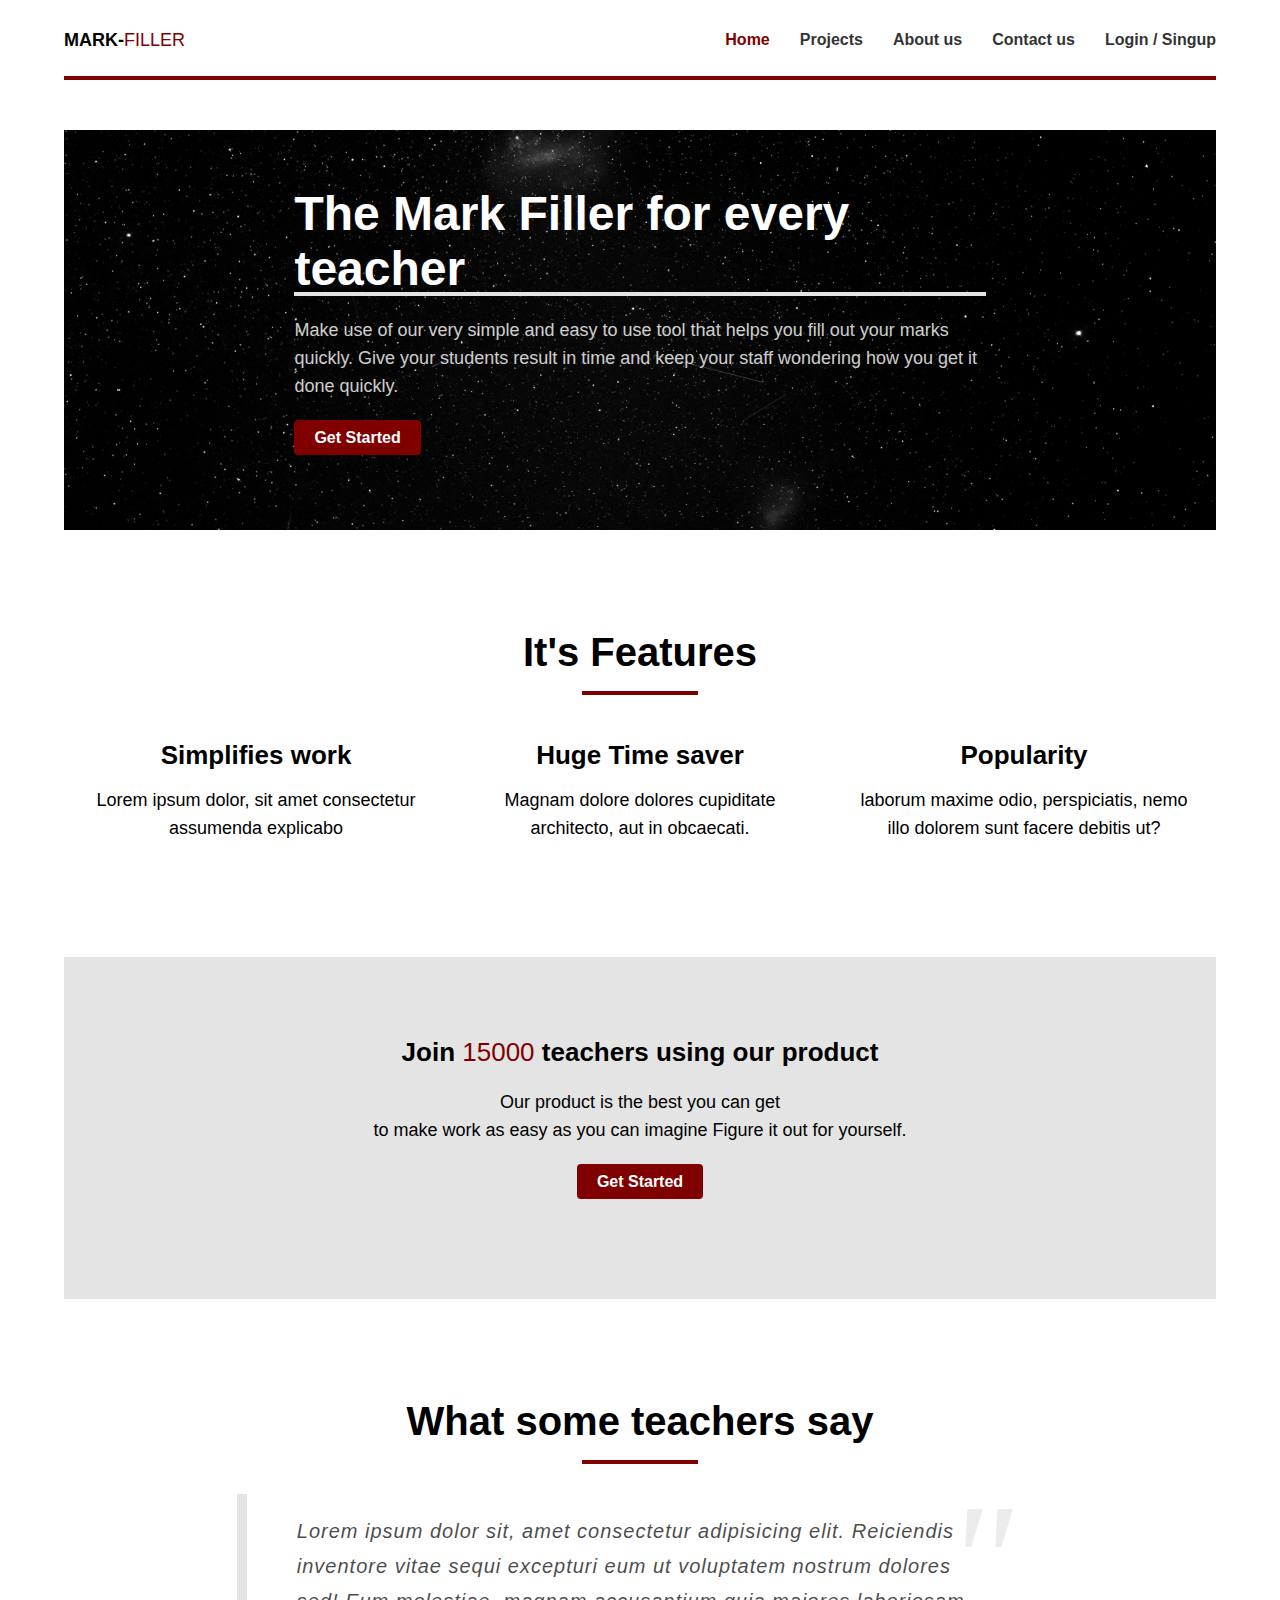
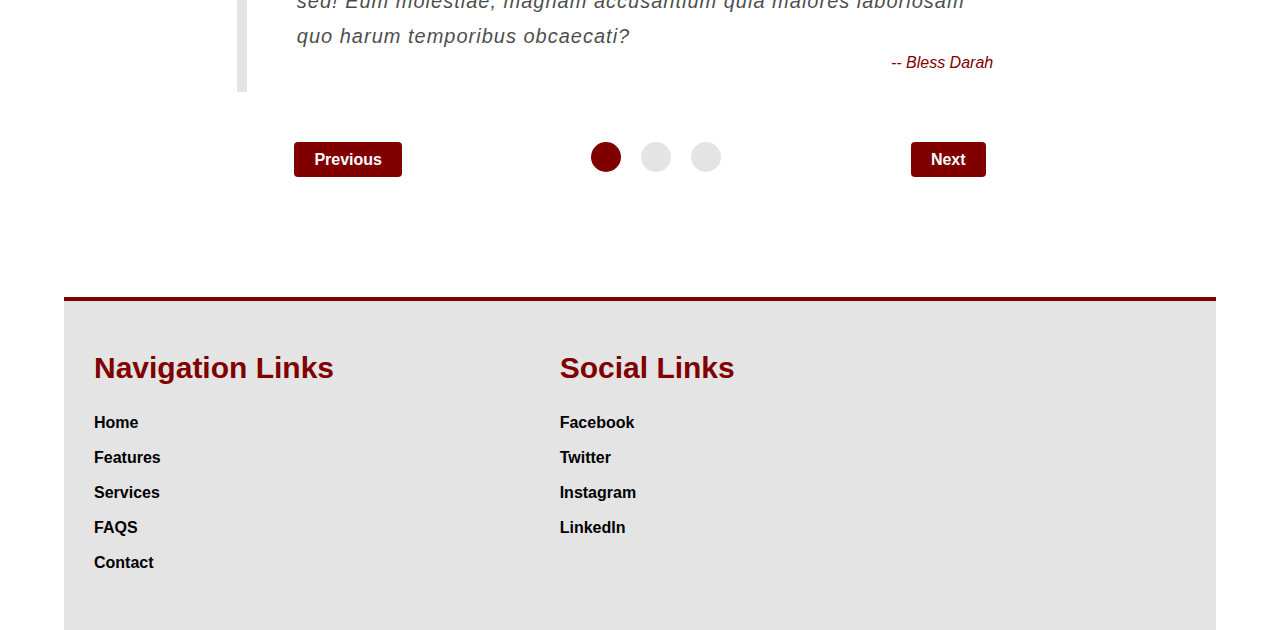
<file: index.html>
<!DOCTYPE html>
<html>
  <head>
    <title>Sass Practice</title>
    <meta charset="utf-8" />
    <meta name="viewport" content="width = device-width, initial-scale = 1.0" />
    <link rel="stylesheet" type="text/css" href="stylesheets/main.css" />
  </head>
  <body>
    <header>
      <h3 class="logo">Mark-<span class="text-primary">Filler</span></h3>
      <nav>
        <ul>
          <li class="active"><a href="#">Home</a></li>
          <li><a href="#">Projects</a></li>
          <li><a href="about.html">About us</a></li>
          <li><a href="contact.html">Contact us</a></li>
          <li><a href="login.html">Login / Singup</a></li>
        </ul>
      </nav>
    </header>

    <!-- Carousel Section -->
    <section class="carousel">
      <div class="content">
        <h1>The Mark Filler for every teacher</h1>
        <p class="lead">
          Make use of our very simple and easy to use tool that helps you fill
          out your marks quickly. Give your students result in time and keep
          your staff wondering how you get it done quickly.
        </p>
        <a href="login.html" class="btn btn-primary">Get Started</a>
      </div>
    </section>

    <!-- Features section -->
    <section class="features">
      <h2>It's Features</h2>
      <div>
        <div class="feature-item">
          <h5>Simplifies work</h5>
          <p>Lorem ipsum dolor, sit amet consectetur assumenda explicabo</p>
        </div>

        <div class="feature-item">
          <h5>Huge Time saver</h5>
          <p>Magnam dolore dolores cupiditate architecto, aut in obcaecati.</p>
        </div>

        <div class="feature-item">
          <h5>Popularity</h5>
          <p>
            laborum maxime odio, perspiciatis, nemo illo dolorem sunt facere
            debitis ut?
          </p>
        </div>
      </div>
    </section>

    <div class="banner bg-default">
      <h5>
        Join <span class="text-primary">15000</span> teachers using our product
      </h5>
      <p>
        Our product is the best you can get <br />to make work as easy as you
        can imagine Figure it out for yourself.
      </p>
      <a href="login.html" class="btn btn-primary">Get Started</a>
    </div>

    <div class="testimonial">
      <h2>What some teachers say</h2>
      <blockquote>
        <p>
          Lorem ipsum dolor sit, amet consectetur adipisicing elit. Reiciendis
          inventore vitae sequi excepturi eum ut voluptatem nostrum dolores sed!
          Eum molestiae, magnam accusantium quia maiores laboriosam quo harum
          temporibus obcaecati?
        </p>
        <cite class="text-primary">-- Bless Darah</cite>
      </blockquote>
      <div class="controls">
        <button class="prev btn btn-primary">Previous</button>
        <div>
          <div class="control active-control"></div>
          <div class="control"></div>
          <div class="control"></div>
        </div>
        <button class="next btn btn-primary">Next</button>
      </div>
    </div>

    <footer>
      <div class="footer-nav">
        <h4>Navigation Links</h4>
        <ul>
          <li><a href="#">Home</a></li>
          <li><a href="#">Features</a></li>
          <li><a href="#">Services</a></li>
          <li><a href="#">FAQS</a></li>
          <li><a href="#">Contact</a></li>
        </ul>
      </div>

      <div class="footer-social">
        <h4>Social Links</h4>
        <ul>
          <li><a href="#">Facebook</a></li>
          <li><a href="#">Twitter</a></li>
          <li><a href="#">Instagram</a></li>
          <li><a href="#">LinkedIn</a></li>
        </ul>
      </div>

      <div></div>
      <div></div>
    </footer>
  </body>
</html>
</file>
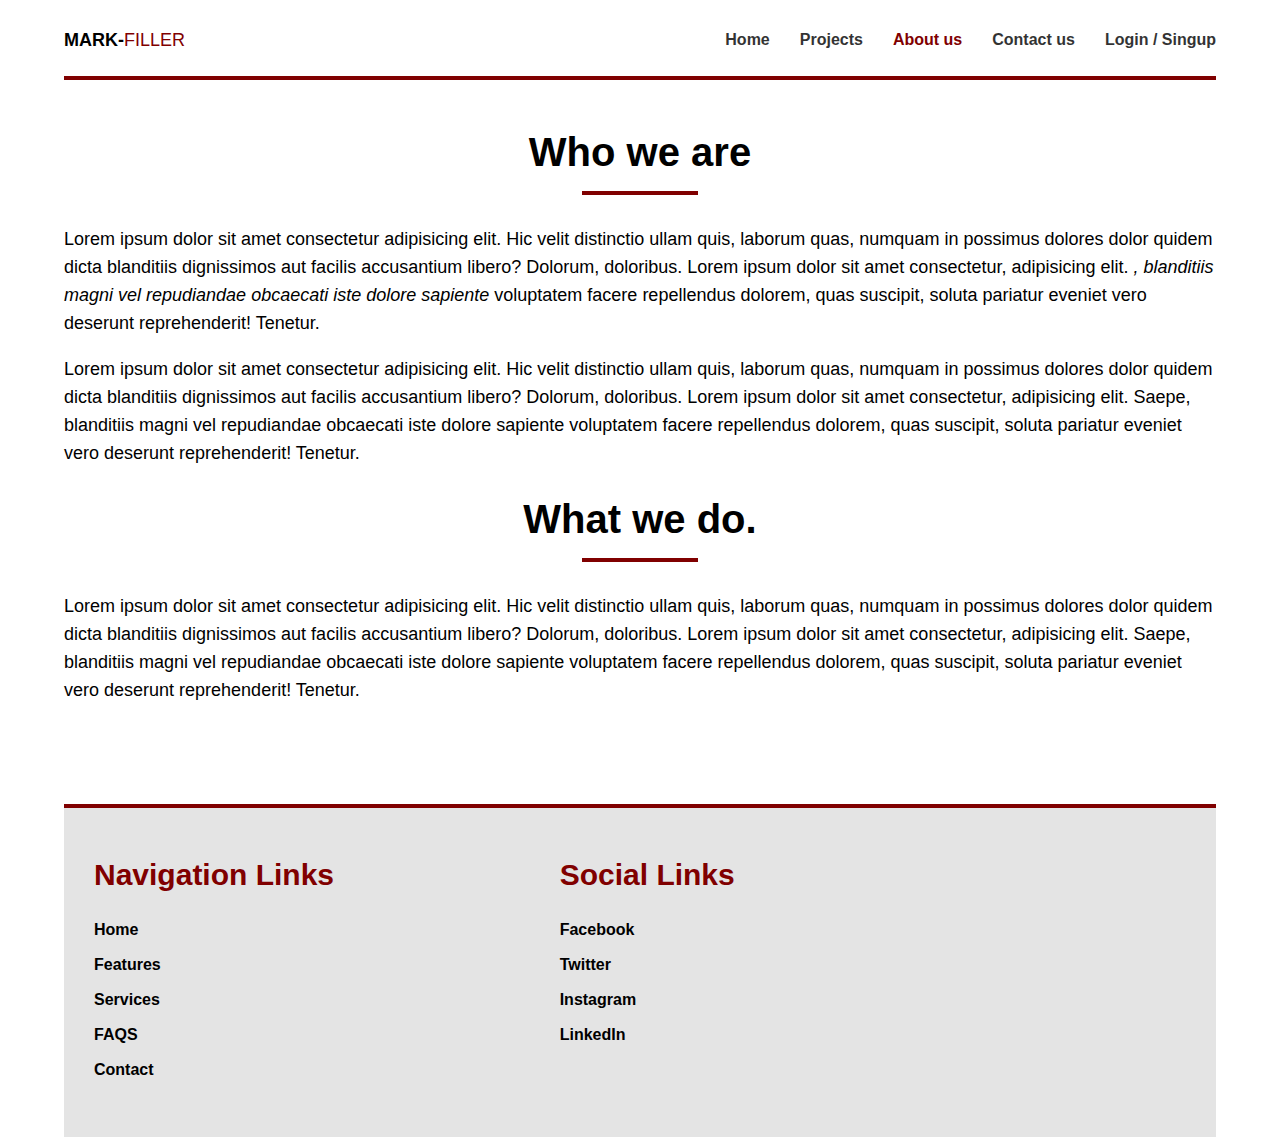
<file: about.html>
<!DOCTYPE html>
<html>
  <head>
    <title>Sass Practice</title>
    <meta charset="utf-8" />
    <meta name="viewport" content="width = device-width, initial-scale = 1.0" />
    <link rel="stylesheet" type="text/css" href="stylesheets/main.css" />
  </head>

  <body>
    <header>
      <h3 class="logo">Mark-<span class="text-primary">Filler</span></h3>
      <nav>
        <ul>
          <li><a href="index.html">Home</a></li>
          <li><a href="#">Projects</a></li>
          <li class="active"><a href="#">About us</a></li>
          <li><a href="contact.html">Contact us</a></li>
          <li><a href="login.html">Login / Singup</a></li>
        </ul>
      </nav>
    </header>

    <main class="about-us">
      <section>
        <h2 class="underline">Who we are</h2>
        <p>
          Lorem ipsum dolor sit amet consectetur adipisicing elit. Hic velit
          distinctio ullam quis, laborum quas, numquam in possimus dolores dolor
          quidem dicta blanditiis dignissimos aut facilis accusantium libero?
          Dolorum, doloribus. Lorem ipsum dolor sit amet consectetur,
          adipisicing elit.
          <em
            >, blanditiis magni vel repudiandae obcaecati iste dolore
            sapiente</em
          >
          voluptatem facere repellendus dolorem, quas suscipit, soluta pariatur
          eveniet vero deserunt reprehenderit! Tenetur.
        </p>
        <br />
        <p>
          Lorem ipsum dolor sit amet consectetur adipisicing elit. Hic velit
          distinctio ullam quis, laborum quas, numquam in possimus dolores dolor
          quidem dicta blanditiis dignissimos aut facilis accusantium libero?
          Dolorum, doloribus. Lorem ipsum dolor sit amet consectetur,
          adipisicing elit. Saepe, blanditiis magni vel repudiandae obcaecati
          iste dolore sapiente voluptatem facere repellendus dolorem, quas
          suscipit, soluta pariatur eveniet vero deserunt reprehenderit!
          Tenetur.
        </p>
      </section>

      <section id="what-we-do">
        <h2 class="underline">What we do.</h2>
        <p>
          Lorem ipsum dolor sit amet consectetur adipisicing elit. Hic velit
          distinctio ullam quis, laborum quas, numquam in possimus dolores dolor
          quidem dicta blanditiis dignissimos aut facilis accusantium libero?
          Dolorum, doloribus. Lorem ipsum dolor sit amet consectetur,
          adipisicing elit. Saepe, blanditiis magni vel repudiandae obcaecati
          iste dolore sapiente voluptatem facere repellendus dolorem, quas
          suscipit, soluta pariatur eveniet vero deserunt reprehenderit!
          Tenetur.
        </p>
      </section>
    </main>

    <footer>
      <div class="footer-nav">
        <h4>Navigation Links</h4>
        <ul>
          <li><a href="#">Home</a></li>
          <li><a href="#">Features</a></li>
          <li><a href="#">Services</a></li>
          <li><a href="#">FAQS</a></li>
          <li><a href="#">Contact</a></li>
        </ul>
      </div>

      <div class="footer-social">
        <h4>Social Links</h4>
        <ul>
          <li><a href="#">Facebook</a></li>
          <li><a href="#">Twitter</a></li>
          <li><a href="#">Instagram</a></li>
          <li><a href="#">LinkedIn</a></li>
        </ul>
      </div>

      <div></div>
      <div></div>
    </footer>
  </body>
</html>
</file>
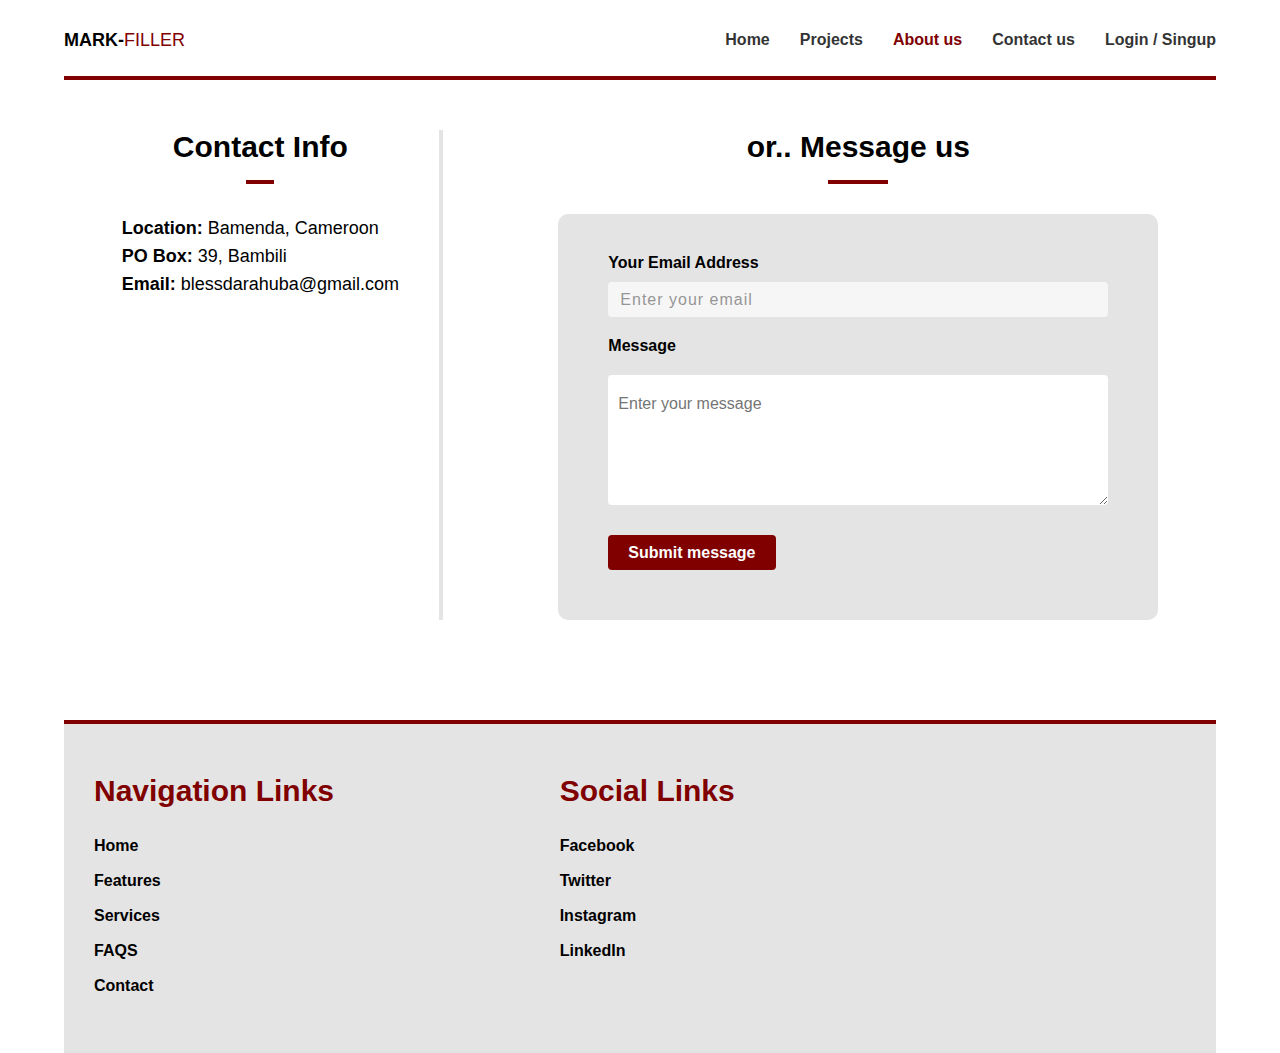
<file: contact.html>
<!DOCTYPE html>
<html>
  <head>
    <title>Sass Practice</title>
    <meta charset="utf-8" />
    <meta name="viewport" content="width = device-width, initial-scale = 1.0" />
    <link rel="stylesheet" type="text/css" href="stylesheets/main.css" />
  </head>

  <body>
    <header>
      <h3 class="logo">Mark-<span class="text-primary">Filler</span></h3>
      <nav>
        <ul>
          <li><a href="index.html">Home</a></li>
          <li><a href="#">Projects</a></li>
          <li class="active"><a href="#">About us</a></li>
          <li><a href="#">Contact us</a></li>
          <li><a href="login.html">Login / Singup</a></li>
        </ul>
      </nav>
    </header>

    <main class="contact-us">
      <div class="content-left">
        <h4 class="underline">Contact Info</h4>
        <ul>
          <li>
            <p><strong>Location: </strong> Bamenda, Cameroon</p>
          </li>
          <li>
            <p><strong>PO Box:</strong> 39, Bambili</p>
          </li>
          <li>
            <p><strong>Email: </strong> blessdarahuba@gmail.com</p>
          </li>
        </ul>
      </div>
      <div class="content-right">
          <h4 class="underline">or.. Message us</h4>
          <form action="#">
              <div class="form-box">
                  <label for="Email">Your email address</label>
                  <input type="email" required placeholder="Enter your email">
              </div>
              <div class="form-box">
                  <label for="message">Message</label>
                  <textarea name="message" cols="30" rows="5" placeholder="Enter your message"></textarea>
              </div>
              <input type="submit" class="btn btn-primary" value="Submit message">
          </form>
      </div>
    </main>

    <footer>
      <div class="footer-nav">
        <h4>Navigation Links</h4>
        <ul>
          <li><a href="#">Home</a></li>
          <li><a href="#">Features</a></li>
          <li><a href="#">Services</a></li>
          <li><a href="#">FAQS</a></li>
          <li><a href="#">Contact</a></li>
        </ul>
      </div>

      <div class="footer-social">
        <h4>Social Links</h4>
        <ul>
          <li><a href="#">Facebook</a></li>
          <li><a href="#">Twitter</a></li>
          <li><a href="#">Instagram</a></li>
          <li><a href="#">LinkedIn</a></li>
        </ul>
      </div>

      <div></div>
      <div></div>
    </footer>
  </body>
</html>
</file>
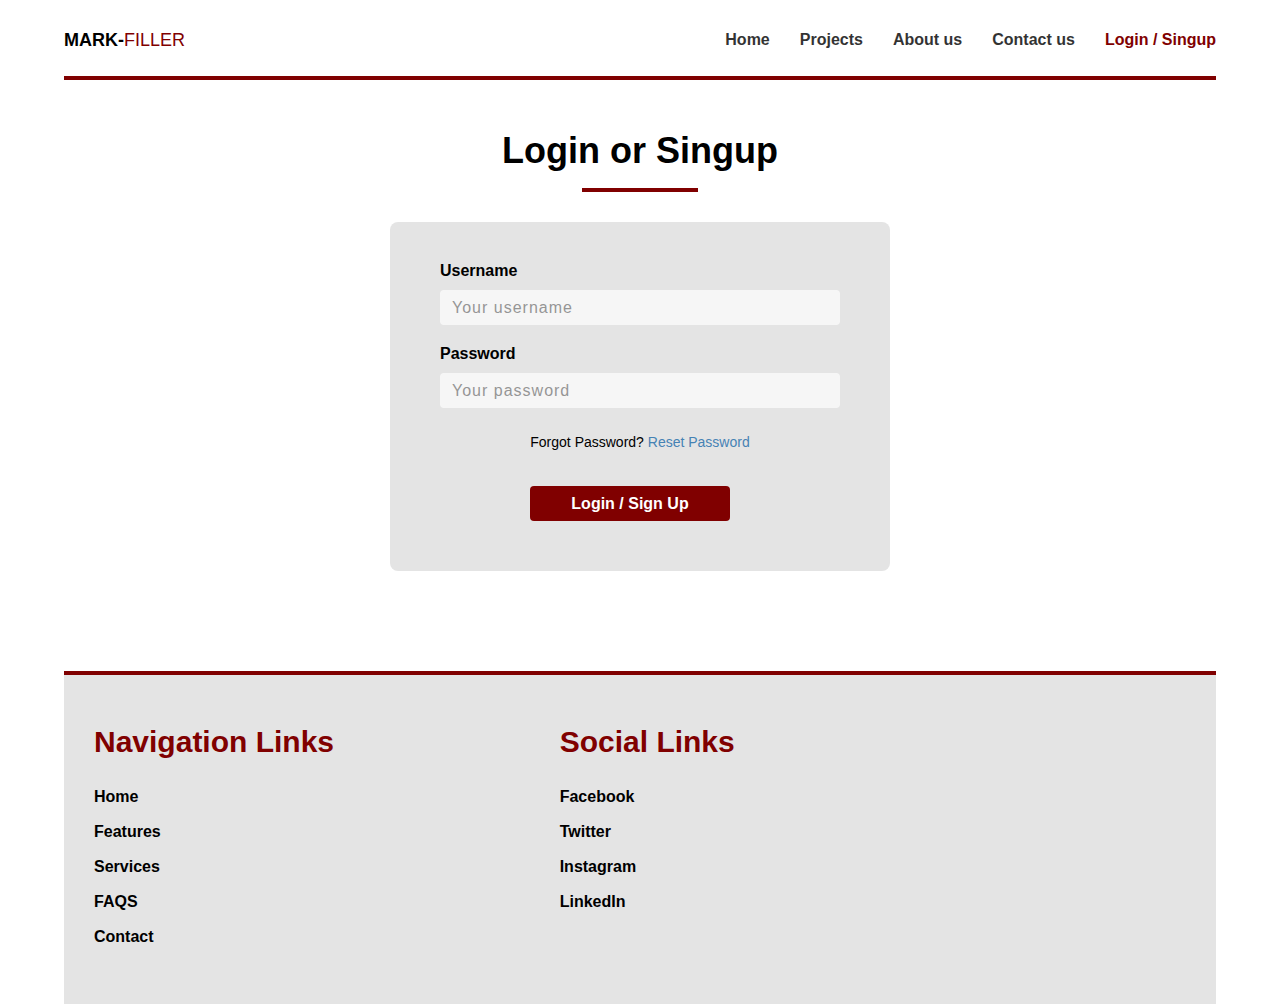
<file: login.html>
<!DOCTYPE html>
<html>
  <head>
    <title>Sass Practice</title>
    <meta charset="utf-8" />
    <meta name="viewport" content="width = device-width, initial-scale = 1.0" />
    <link rel="stylesheet" type="text/css" href="stylesheets/main.css" />
  </head>

  <body>
    <header>
      <h3 class="logo">Mark-<span class="text-primary">Filler</span></h3>
      <nav>
        <ul>
          <li><a href="index.html">Home</a></li>
          <li><a href="projects.html">Projects</a></li>
          <li><a href="about.html">About us</a></li>
          <li><a href="contact.html">Contact us</a></li>
          <li class="active"><a href="login.html">Login / Singup</a></li>
        </ul>
      </nav>
    </header>

    <main>
      <h3 class="underline">Login or Singup</h3>
      <form action="#" class="login-form">
        <div class="form-box">
          <label for="username">username</label><br />
          <input
            type="text"
            class="form-field"
            required
            placeholder="Your username"
          />
        </div>
        <div class="form-box">
          <label for="password" type="password">Password</label><br />
          <input
            type="password"
            required
            maxlength="15"
            placeholder="Your password"
          />
        </div>

        <div class="form-box">
          <p>
            Forgot Password?
            <span><a href="#" class="text-secondary">Reset Password</a></span>
          </p>
        </div>
        <input type="submit" class="btn btn-primary" value="Login / Sign Up" />
      </form>
    </main>

    <footer>
      <div class="footer-nav">
        <h4>Navigation Links</h4>
        <ul>
          <li><a href="#">Home</a></li>
          <li><a href="#">Features</a></li>
          <li><a href="#">Services</a></li>
          <li><a href="#">FAQS</a></li>
          <li><a href="#">Contact</a></li>
        </ul>
      </div>

      <div class="footer-social">
        <h4>Social Links</h4>
        <ul>
          <li><a href="#">Facebook</a></li>
          <li><a href="#">Twitter</a></li>
          <li><a href="#">Instagram</a></li>
          <li><a href="#">LinkedIn</a></li>
        </ul>
      </div>

      <div></div>
      <div></div>
    </footer>
  </body>
</html>
</file>
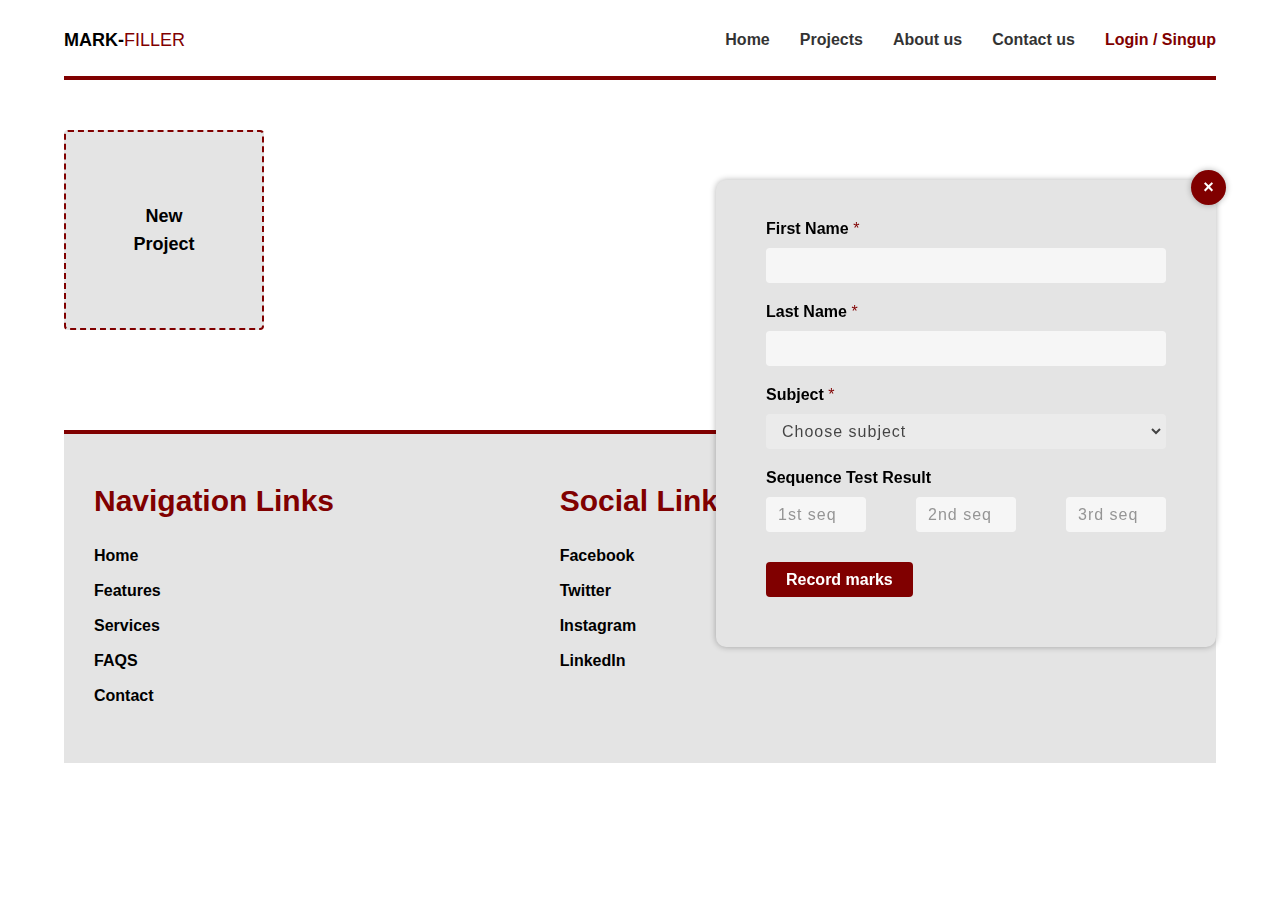
<file: projects.html>
<!DOCTYPE html>
<html>
  <head>
    <title>Sass Practice</title>
    <meta charset="utf-8" />
    <meta name="viewport" content="width = device-width, initial-scale = 1.0" />
    <link rel="stylesheet" type="text/css" href="stylesheets/main.css" />
  </head>

  <body>
    <header>
      <h3 class="logo">Mark-<span class="text-primary">Filler</span></h3>
      <nav>
        <ul>
          <li><a href="index.html">Home</a></li>
          <li><a href="projects.html">Projects</a></li>
          <li><a href="about.html">About us</a></li>
          <li><a href="contact.html">Contact us</a></li>
          <li class="active"><a href="login.html">Login / Singup</a></li>
        </ul>
      </nav>
    </header>

    <main class="projects">
      <div class="new">
        <p>New<br />Project</p>
      </div>

      <form action="#">
        <p class="close">&times;</p>
        <div class="form-box">
          <label for="fname">First name <span class="text-primary">*</span></label>
          <input type="text" required>
        </div>
        <div class="form-box">
          <label for="lname">Last name <span class="text-primary">*</span></label>
          <input type="text" required>
        </div>
        <div class="form-box">
          <label for="subject">subject <span class="text-primary">*</span></label>
          <select name="subject" id="subject">
            <option value="">Choose subject</option>
            <option value="Maths">Mathematics</option>
            <option value="Physiscs">Physics</option>
            <option value="Chemistry">Chemistry</option>
          </select>
        </div>
        <div class="form-box">
          <label for="score">Sequence test result</label>
          <div class="content-inline">
            <input type="number" max="20" min="0" placeholder="1st seq">
            <input type="number" max="20" min="0" placeholder="2nd seq">
            <input type="number" max="20" min="0" placeholder="3rd seq">
          </div>
        </div>

        <input type="submit" class="btn btn-primary" value="Record marks">
      </form>
    </main>

    <footer>
      <div class="footer-nav">
        <h4>Navigation Links</h4>
        <ul>
          <li><a href="#">Home</a></li>
          <li><a href="#">Features</a></li>
          <li><a href="#">Services</a></li>
          <li><a href="#">FAQS</a></li>
          <li><a href="#">Contact</a></li>
        </ul>
      </div>

      <div class="footer-social">
        <h4>Social Links</h4>
        <ul>
          <li><a href="#">Facebook</a></li>
          <li><a href="#">Twitter</a></li>
          <li><a href="#">Instagram</a></li>
          <li><a href="#">LinkedIn</a></li>
        </ul>
      </div>

      <div></div>
      <div></div>
    </footer>
  </body>
</html>
</file>
<file: stylesheets/main.css>
/* Basic Styles */
* {
  margin: 0;
  padding: 0;
  font-size: 100%;
  vertical-align: baseline;
  box-sizing: border-box;
  font-weight: normal;
}

body {
  font: 100% Montserrat, sans-serif, helvetica;
  color: ligthen(black, 50%);
  width: 90%;
  margin: 0 auto;
}

strong {
  font-weight: bold;
}

h1 {
  font-weight: 600;
}

h2 {
  font-weight: 600;
}

h3 {
  font-weight: 600;
}

h4 {
  font-weight: 600;
}

h5 {
  font-weight: 600;
}

h6 {
  font-weight: 600;
}

h1 {
  font-size: 48px;
}

h2 {
  font-size: 40px;
}

h3 {
  font-size: 36px;
}

h4 {
  font-size: 30px;
}

h5 {
  font-size: 26px;
}

h6 {
  font-size: 20px;
}

p {
  line-height: 28px;
  font-weight: 400;
  font-size: 18px;
}

a {
  text-decoration: none;
  color: black;
}

ul {
  list-style-type: none;
}

blockquote {
  border-left: 10px solid #e4e4e4;
  padding: 20px 50px;
  width: 70%;
  margin: 0 auto;
}
blockquote p {
  font-style: italic;
  font-size: 20px;
  line-height: 35px;
  letter-spacing: 1px;
  opacity: 0.7;
  position: relative;
  font-family: "Segoe UI", Roboto, Oxygen, Ubuntu, Cantarell, "Open Sans", "Helvetica Neue", sans-serif;
}
blockquote p::before {
  position: absolute;
  top: 30px;
  right: -20px;
  content: '"';
  font-family: "Times New Roman", Times, serif;
  font-size: 160px;
  color: #e4e4e4;
}
blockquote cite {
  display: block;
  text-align: right;
}

.btn {
  font-weight: bold;
  padding: 10px 20px;
  color: white;
  border-radius: 4px;
  border: none;
  height: 35px;
  line-height: 15px;
  display: inline-block;
  margin: 20px 0;
}
.btn:hover {
  opacity: 0.8;
  cursor: pointer;
}

.btn-primary {
  background: maroon;
}
.btn-primary:hover {
  opacity: ligthen(maroon, 7%);
}

.text-primary {
  color: maroon;
}

.bg-primary {
  background: maroon;
}

.btn-secondary {
  background: steelblue;
}
.btn-secondary:hover {
  opacity: ligthen(steelblue, 7%);
}

.text-secondary {
  color: steelblue;
}

.bg-secondary {
  background: steelblue;
}

.btn-default {
  background: #e4e4e4;
}
.btn-default:hover {
  opacity: ligthen(#e4e4e4, 7%);
}

.text-default {
  color: #e4e4e4;
}

.bg-default {
  background: #e4e4e4;
}

.btn-success {
  background: #2fb19f;
}
.btn-success:hover {
  opacity: ligthen(#2fb19f, 7%);
}

.text-success {
  color: #2fb19f;
}

.bg-success {
  background: #2fb19f;
}

/* Navigation Styles */
header {
  display: flex;
  justify-content: space-between;
  height: 80px;
  line-height: 80px;
  overflow: hidden;
  border-bottom: 4px solid maroon;
  margin-bottom: 50px;
}
header .logo {
  width: auto;
  text-transform: uppercase;
  font-weight: 600;
  font-size: 18px;
}
header nav {
  width: 80%;
}
header nav ul {
  width: 100%;
  display: flex;
  justify-content: flex-end;
  list-style-type: none;
}
header nav li {
  margin-left: 30px;
}
header nav li a {
  text-decoration: none;
  color: black;
  opacity: 0.8;
  font-weight: bold;
}
header nav li a:hover {
  color: maroon;
}
header nav li.active > a {
  color: maroon;
  opacity: 1;
}

/* Carousel styles */
.carousel {
  height: 400px;
  display: grid;
  place-items: center;
  color: white;
  background-image: url(../imgs/lubo.jpg);
  background-size: cover;
  background-repeat: no-repeat;
  background-position: center;
}
.carousel .content {
  width: 60%;
  margin: 0 auto;
}
.carousel .content h1 {
  position: relative;
  font-size: 48px;
  font-weight: bold;
}
.carousel .content h1::after {
  position: absolute;
  content: "";
  bottom: 0;
  left: 0;
  height: 4px;
  width: 100%;
  background-color: #e4e4e4;
}
.carousel .content p.lead {
  opacity: 0.8;
  margin-top: 20px;
}

/* Features Section */
.underline {
  text-align: center;
  margin-bottom: 50px;
  position: relative;
}
.underline::after {
  position: absolute;
  content: "";
  width: 10%;
  height: 4px;
  background: maroon;
  bottom: -20px;
  left: 45%;
}

.features {
  padding: 100px 0;
}
.features h2 {
  text-align: center;
  margin-bottom: 50px;
  position: relative;
}
.features h2::after {
  position: absolute;
  content: "";
  width: 10%;
  height: 4px;
  background: maroon;
  bottom: -20px;
  left: 45%;
}
.features > div {
  display: flex;
}
.features .feature-item {
  width: 33.3333333333%;
  padding: 15px 20px;
}
.features .feature-item h5 {
  margin-bottom: 15px;
}
.features .feature-item h5,
.features .feature-item p {
  text-align: center;
}

.banner {
  padding: 80px 100px;
  text-align: center;
  margin-bottom: 100px;
}
.banner h5 {
  margin-bottom: 20px;
}

.testimonial h2 {
  text-align: center;
  margin-bottom: 50px;
  position: relative;
}
.testimonial h2::after {
  position: absolute;
  content: "";
  width: 10%;
  height: 4px;
  background: maroon;
  bottom: -20px;
  left: 45%;
}
.testimonial .controls {
  display: flex;
  align-content: center;
  justify-content: space-between;
  width: 60%;
  margin: 30px auto;
}
.testimonial .controls > div {
  display: flex;
}
.testimonial .controls .control {
  width: 30px;
  height: 30px;
  border-radius: 50%;
  background-color: #e4e4e4;
  margin: 20px 10px;
  cursor: pointer;
}
.testimonial .controls .active-control {
  background-color: maroon;
}

footer {
  background: #e4e4e4;
  padding: 50px 30px;
  display: flex;
  justify-content: space-between;
  border-top: 4px solid maroon;
  margin-top: 100px;
}
footer > div a {
  line-height: 35px;
  font-weight: bold;
}
footer a:hover {
  text-decoration: underline;
}
footer h4 {
  color: maroon;
  margin-bottom: 20px;
}

form .form-box {
  padding: 10px;
}
form .form-box label {
  font-weight: bold;
  text-transform: capitalize;
}
form .form-box input,
form .form-box select {
  width: 100%;
  height: 35px;
  padding-left: 10px;
  margin-top: 10px;
  border: 2px solid transparent;
  border-radius: 4px;
  line-height: 35px;
  opacity: 0.7;
  letter-spacing: 1px;
}
form .form-box input:focus,
form .form-box select:focus {
  border-bottom-color: maroon;
}
form .form-box .content-inline {
  display: flex;
  justify-content: space-between;
}
form .form-box .content-inline input {
  width: 100px;
}

.login-form {
  width: 500px;
  margin: 30px auto;
  padding: 30px 40px;
  border: none;
  border-radius: 8px;
  background: #e4e4e4;
}
.login-form p {
  font-size: 14px;
  text-align: center;
}
.login-form input.btn {
  transform: translateX(100px);
  width: 200px;
  margin-top: 20px;
}

/* About page stylling */
main.about-us #what-we-do h2 {
  margin-top: 30px;
}

/* Contact page styling */
main.contact-us {
  display: flex;
  justify-content: space-around;
}
main.contact-us form {
  background: #e4e4e4;
  padding: 30px 40px;
  width: 600px;
  border-radius: 10px;
}
main.contact-us form textarea {
  display: block;
  width: 100%;
  margin-top: 20px;
  border: none;
  border-radius: 4px;
  padding: 20px 10px;
  font-family: Montserrat, sans-serif, helvetica;
}
main.contact-us form input.btn {
  margin-left: 10px;
}
main.contact-us .content-left {
  padding-right: 40px;
  border-right: 4px solid #e4e4e4;
}

/* Projects Styling */
main.projects .new {
  width: 200px;
  height: 200px;
  display: grid;
  place-items: center;
  border-radius: 4px;
  background: #e4e4e4;
  border: 2px dashed maroon;
}
main.projects .new:hover {
  cursor: pointer;
  background: white;
}
main.projects .new p {
  font-weight: bold;
  text-align: center;
}
main.projects form {
  width: 500px;
  margin: 0 auto;
  padding: 30px 40px;
  background-color: #e4e4e4;
  border-radius: 10px;
  position: fixed;
  right: 5%;
  top: 20%;
  box-shadow: 0 0 6px rgba(0, 0, 0, 0.3);
}
main.projects form input.btn {
  margin-left: 10px;
}
main.projects form p.close {
  position: absolute;
  top: -10px;
  right: -10px;
  width: 35px;
  height: 35px;
  line-height: 35px;
  font-weight: bolder;
  background: maroon;
  color: white;
  text-align: center;
  border-radius: 50%;
  box-shadow: 0 0 6px rgba(0, 0, 0, 0.3);
}
main.projects form p.close:hover {
  cursor: pointer;
}

/*# sourceMappingURL=main.css.map */
</file>
